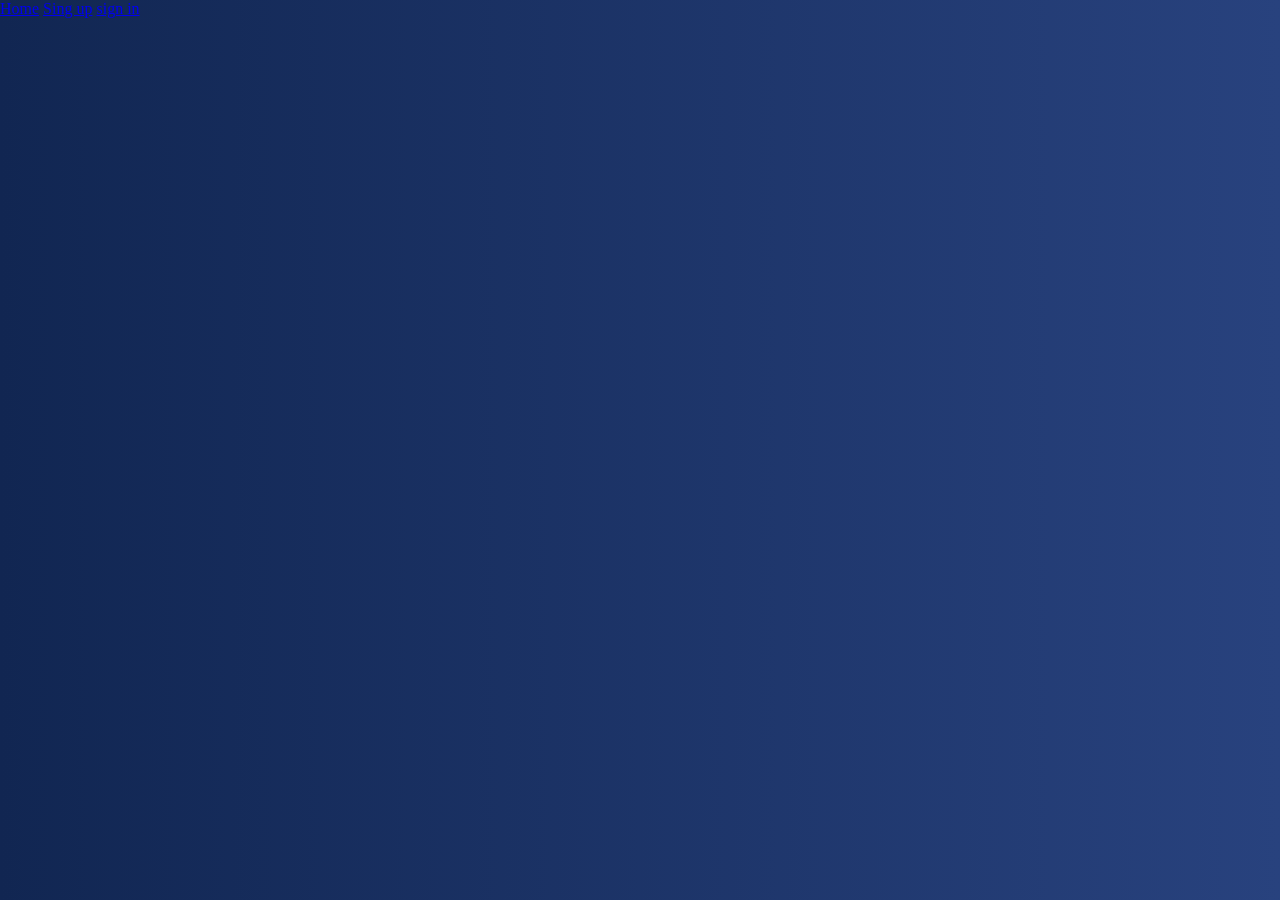
<file: index.html>
<!-- //index.html 1273.0.0.1/market -->
<!DOCTYPE html>
<html lang="es">

<head>
    <meta charset="UTF-8">
    <meta http-equiv="X-UA-Compatible" content="IE=edge">
    <meta name="viewport" content="width=device-width, initial-scale=1.0">
    <title>Market</title>
    <link rel="shortcut icon" href="front/img/logo1.png" type="image/x-icon">
    <Style>
        ul {
            list-style-type: none;
            margin: 0;
            padding: 0;
        }

        li {
            display: inline;
            color: aliceblue;
        }

        body {
            margin: 0;
            padding: 0;
            display: flex;
            /* justify-content: center; */
            min-height: 100vh;
            /*background: #031321;*/
            font-family: consolas;
            background: #031321;
            background: -webkit-linear-gradient(to right, #112652, #28427e);
            background: linear-gradient(to right, #112652, #28427e);
        }
    </Style>
</head>

<body>
    <ul>
        <li><a href="front/">Home</a></li>
        <li><a href="front/creaete_user.html">Sing up</a></li>
        <li><a href="front/login.html">sign in</a></li>
    </ul>

</body>

</html>
</file>
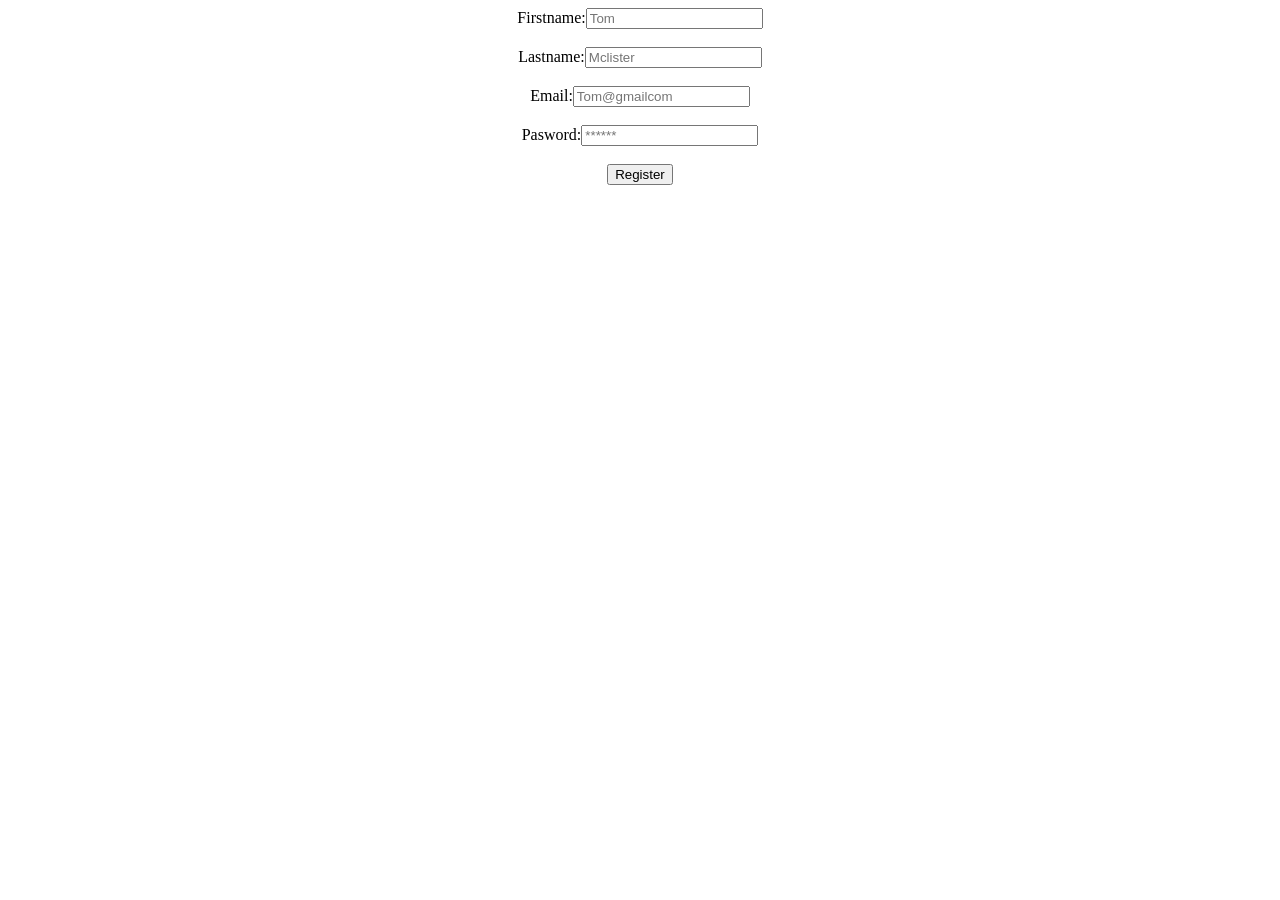
<file: front/creaete_user.html>
<!DOCTYPE html>
<html lang="es">

<head>
    <meta charset="UTF-8">
    <meta http-equiv="X-UA-Compatible" content="IE=edge">
    <meta name="viewport" content="width=device-width, initial-scale=1.0">
    <title>New user</title>
    <link rel="shortcut icon" href="img/logo1.png" type="image/x-icon">
</head>

<body>
    <center>
        <form namme="newUserForm" action="http://localhost/market/back/users/create_user.php" method="post">
            <label>Firstname:</label><input name="f_name" placeholder="Tom" type="text" required><br><br>
            <label>Lastname:</label><input name="l_name" type="text" placeholder="Mclister" required><br><br>
            <label>Email:</label><input name="email" type="email" placeholder="Tom@gmailcom" required><br><br>
            <label>Pasword:</label><input name="password" type="password" placeholder="******" required><br><br>
            <button>Register</button>

        </form>
    </center>

</body>

</html>
</file>
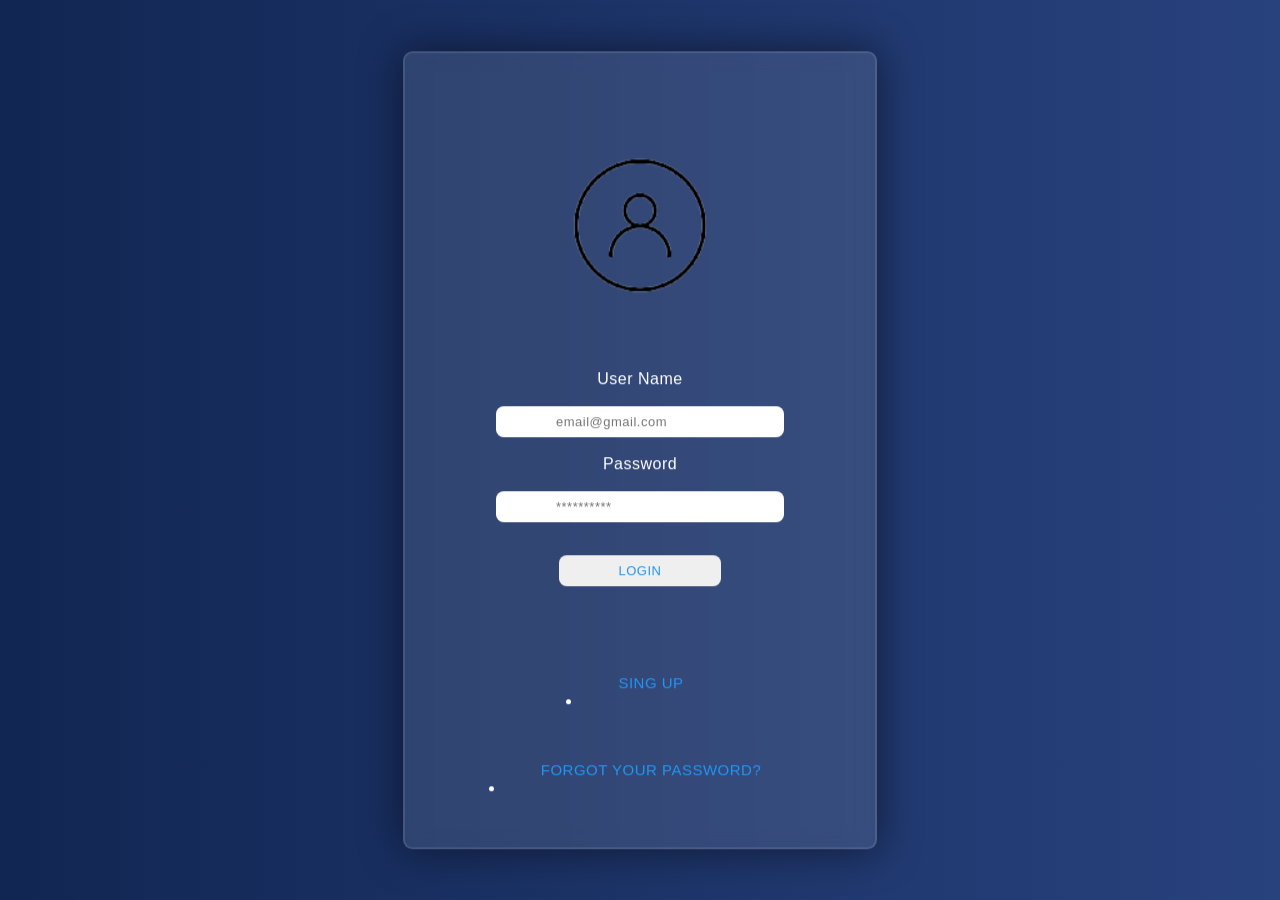
<file: front/login.html>
<!DOCTYPE html>
<html lang="en">

<head>
    <meta charset="UTF-8">
    <meta http-equiv="X-UA-Compatible" content="IE=edge">
    <meta name="viewport" content="width=device-width, initial-scale=1.0">
    <link rel="shortcut icon" href="img/logo1.png" type="image/x-icon">
    <link rel="stylesheet" href="estile/stile.css">
    <title>Login</title>
    
</head>


<body>
    <font color="white">
        <form name="login_form" action="inbox.html" method="post">

            <center>
                <img src="img/usuario.png" width="300"><br>
                <label>User Name</label><br><br><input type="email" placeholder="email@gmail.com" required><br><br>
                <label>Password</label><br><br><input type="password" placeholder="**********" required><br><br>
                <!-- <button><a href="home.html">Login</a> </button><br><br> -->
                <a href="home.html"><input type="submit" value="LOGIN" required></a><br><br><br><br>
                <li><a href="creaete_user.html">Sing up</a></li><br><br>
                <li><a href="">Forgot your password?</a></li>
                
            </center>
        </form>
    </font>
</body>



</html>
</file>
<file: front/estile/stile.css>
body {
    margin: 0;
    padding: 0;
    display: flex;
    justify-content: center;
    min-height: 100vh;
    /* background: #031321; */
    font-family: consolas;
    background: #031321;
    background: -webkit-linear-gradient(to right, #112652, #28427e);
    background: linear-gradient(to right, #112652, #28427e);
}

a {
    position: relative;
    display: inline-block;
    padding: 15px 30px;
    color: #2196f3;
    text-transform: uppercase;
    Letter-spacing: 4px;
    text-decoration: none;
    font-size: 15px;
    overflow: hidden;
    transition: 0.2s;
    border-radius: .6em;
}

a sanp {
    position: absolute;
    display: block;
}

a:hover {
    color: #255784;
    background: #2196f3;
    box-shadow: 0 0 10px #2196f3, 0 0 40px #2196f3, 0 0 80px #2196f3;
    transition-delay: 0.4s;
}

input {
    position: relative;
    display: inline-block;
    padding: 8px 60px;
    color: #2196f3;
    text-transform: none;
    Letter-spacing: 2px;
    text-decoration: none;
    font-size: 13px;
    overflow: hidden;
    transition: 0.2s;
    border-radius: .6em;
}

input sanp {
    position: absolute;
    display: block;
}


input:hover {
    color: #255784;
    background: #2196f3;
    box-shadow: 0 0 10px #2196f3, 0 0 40px #2196f3, 0 0 80px #2196f3;
    transition-delay: 0.4s;
}

.input_email {
    position: relative;
    display: inline-block;
    padding: 8px 60px;
    color: #2196f3;
    text-transform: lowercase;
    Letter-spacing: 2px;
    text-decoration: none;
    font-size: 13px;
    overflow: hidden;
    transition: 0.2s;
    border-radius: .6em;
}

.select {
    position: relative;
    display: inline-block;
    padding: 8px 60px;
    color: #072a47;
    text-transform: capitalize;
    Letter-spacing: 2px;
    text-decoration: none;
    font-size: 13px;
    overflow: hidden;
    transition: 0.2s;
    border-radius: .6em;
}

.select:hover {
    color: #255784;
    background: #2196f3;
    box-shadow: 0 0 10px #2196f3, 0 0 40px #2196f3, 0 0 80px #2196f3;
    transition-delay: 0.4s;
}

p {
    position: relative;

    padding: 8px 60px;
    color: #2196f3;
    text-transform: none;
    Letter-spacing: 2px;
    text-decoration: none;
    font-size: 13px;
    overflow: hidden;
}

form {
    height: 520xp;
    width: 400px;
    background-color: rgba(255, 255, 255, 0.1);
    position: absolute;
    transform: translate(-50%, -50%);
    top: 50%;
    left: 50%;
    border-radius: .6em;
    backdrop-filter:blur(10px);
    border: 2px solid rgba(255, 255, 255, 0.1);
    box-shadow: 0 0 40px rgba(8, 7, 16, 0.6);
    padding: 50px 35px;
}
form *{
    font-family: 'popins',sans-serif;
    color:-webkit-linear-gradient(to right, #c2e59c, #64b3f4);
    color: linear-gradient(to right, #c2e59c, #64b3f4);
    letter-spacing: 0.5px;
    outline: none;
    border: none;
}
.input-submit {
    position: relative;
    display: inline-block;
    padding: 8px 60px;
    color: #01070c;
    text-transform: none;
    Letter-spacing: 2px;
    text-decoration: none;
    font-size: 13px;
    overflow: hidden;
    transition: 0.2s;
    border-radius: .6em;
    transform: scaleX(1);
}

input-submit sanp {
    position: absolute;
    display: block;
}


input-submit:hover {
    color: #255784;
    background: #2196f3;
    box-shadow: 0 0 10px #2196f3, 0 0 40px #2196f3, 0 0 80px #2196f3;
    transition-delay: 0.4s;
}
</file>
